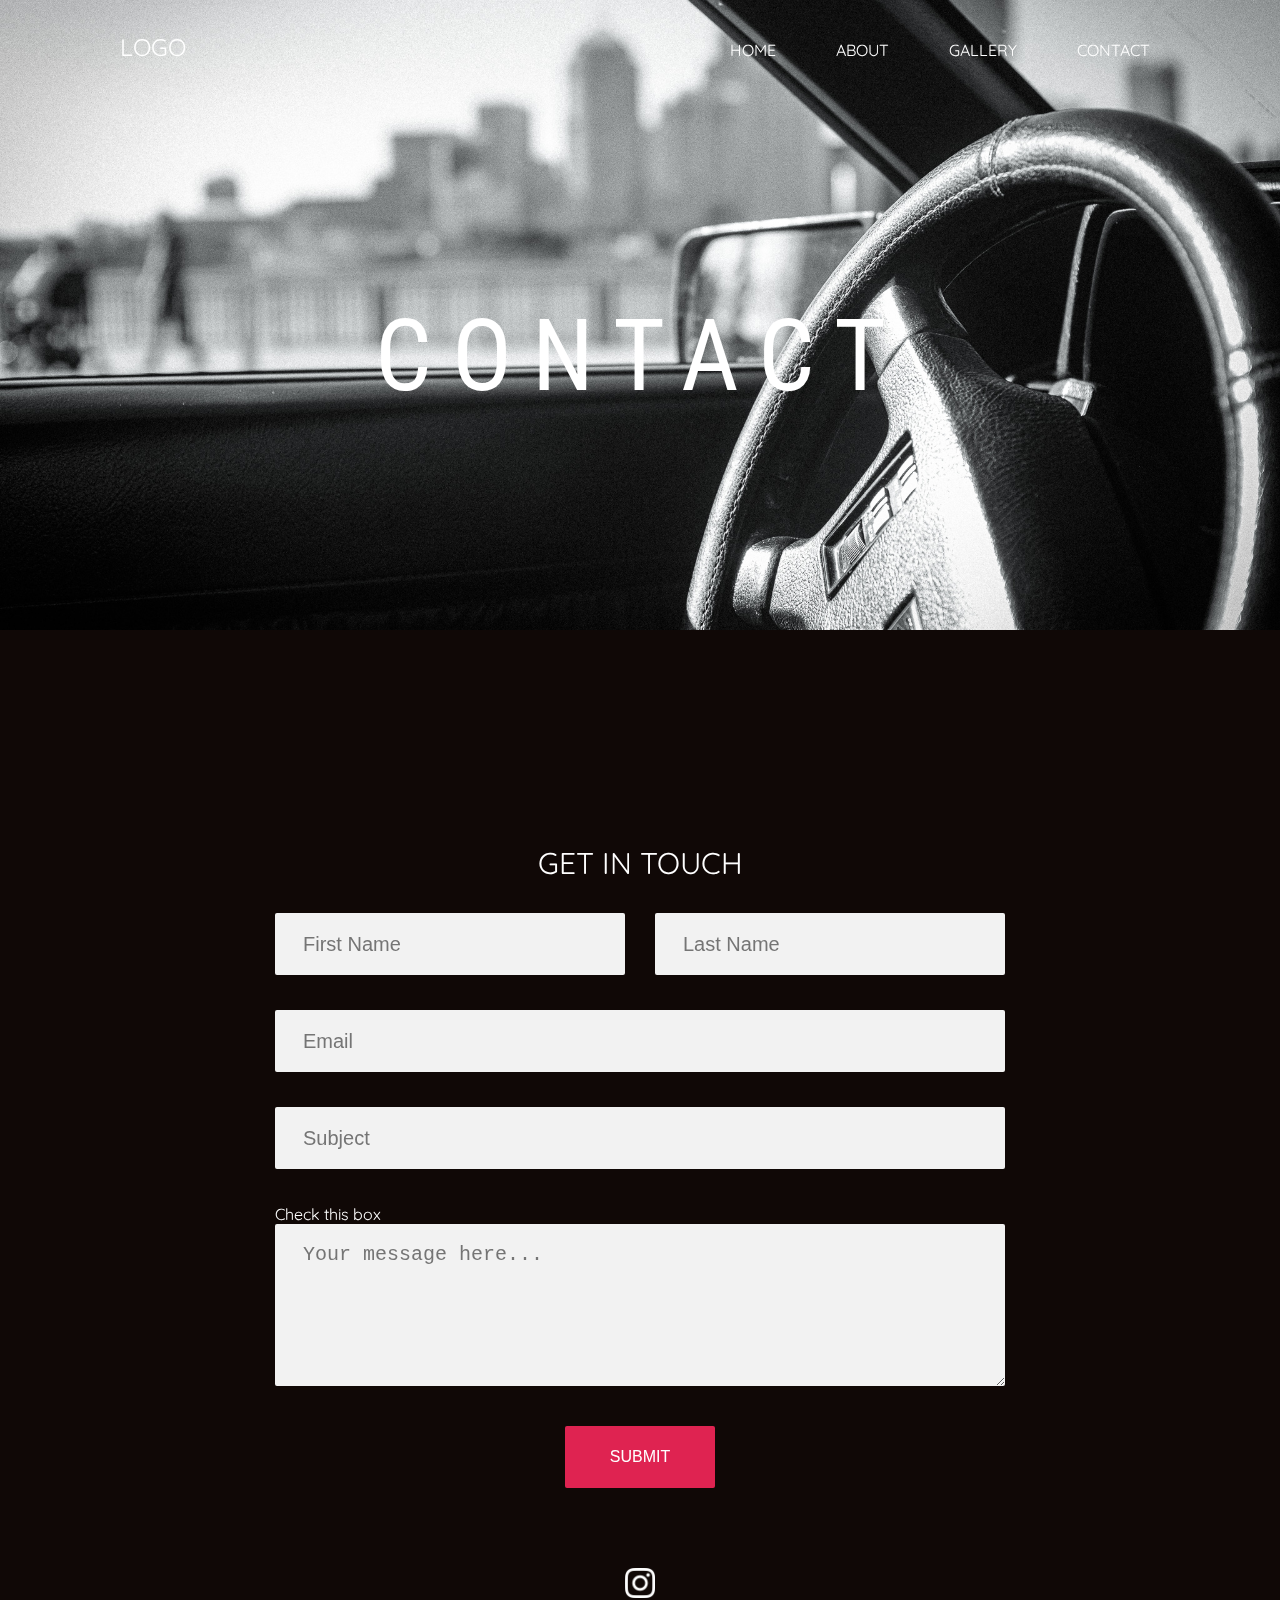
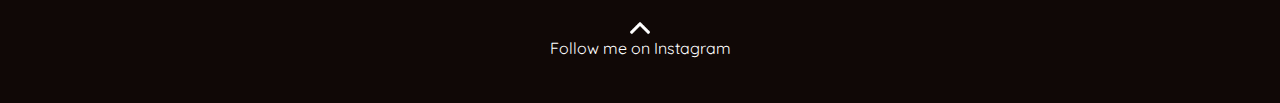
<file: Contact.html>
<!DOCTYPE html>
<html lang="en">
<head>
  <meta charset="UTF-8">
  <meta name="viewport" content="width=device-width, initial-scale=1.0">
  <meta http-equiv="X-UA-Compatible" content="ie=edge">
  <title>Contact - Zavier Myles</title>
  <script
  src="https://code.jquery.com/jquery-3.4.1.js"
  integrity="sha256-WpOohJOqMqqyKL9FccASB9O0KwACQJpFTUBLTYOVvVU="
  crossorigin="anonymous"></script>
  <link rel="stylesheet" href="css/style.css">
  <link rel="stylesheet" href="css/contact-styles.css">
  <link rel="stylesheet" href="css/responsiveCSS.css">
<!-- BOOT-->
  <link href="https://fonts.googleapis.com/css?family=Roboto+Condensed&display=swap" rel="stylesheet"> 
  <link href="https://fonts.googleapis.com/css?family=Quicksand&display=swap" rel="stylesheet"> <!--GOOGLE FONT-->
</head>
<body id="noMove">
    
  <nav class="noMove">
    <a href="index.html"><div class="logo">LOGO</div></a>  
    <ul class="topnav">
    <li><a href="index.html">Home</a></li>
    <li><a href="/#About">About</a></li>
    <li><a href="/Media.html">GALLERY</a></li>
    <li><a href="/Contact.html">Contact</a></li>
    <a href="#" class="icon" onclick="show()">
      <img src="css/images/open-menu.png" class="dropDown">
    </a>
  </ul>
</nav>

  <div id="sidebar">
    <div class="format">
      <ol><a href="index.html">HOME</a></ol>
      <ol><a href="#About" onclick="hideNav()">ABOUT</a></ol>
      <ol><a href="/Media.html">GALLERY</a></ol>
      <ol><a href="/Contact.html">CONTACT</a></ol>
    </div> 

    <a  href="#" class="toTheRight" onclick="show()">
      <img src="css/images/close.png" class="close-btn" >
    </a>
</div>


  <section class="sec1" id="contact-section-styles">
    <header>
        <h1>CONTACT</h1>
    </header>
    
  </section>
  
      <div class="container-contact100" >
          <div class="wrap-contact100">
            <form class="contact100-form validate-form" id="contact-form form" action="https://formspree.io/zmyles1998@gmail.com"
            method="POST">
              <span class="contact100-form-title">
                Get in Touch
              </span>
      
              <div class="wrap-input100 rs1-wrap-input100 validate-input" >

                <!-- ERROR MESSAGE-->
                
                <input class="input100 firstName invalid" type="text" name="FirstName"  id ="inputFirstName" placeholder="First Name" required>
              </div>
      
              <div class="wrap-input100 rs1-wrap-input100 validate-input">
                
                <!-- ERROR MESSAGE-->
                  <div  id ="error" ></div>
                <input class="input100 lastName" type="text" name="lastName" id ="inputLastName"placeholder="Last Name" required>
              </div>
      
              <div class="wrap-input100">

                  <div  class="status">

                  </div>
                <input class="input100 email" type="text" name="email" id ="inputEmail"placeholder="Email">
              </div>
    
              <div class="wrap-input100">

                  
                  <input class="input100 subject" type="text" name="subject" id ="inputSubject"placeholder="Subject" required>
                </div>
      
              <div class="wrap-input100 validate-input">
                
                  <div class="invalid-input">Check this box</div>
                <textarea class="input100 message" id="inputMessage"  type="text" name="message" placeholder="Your message here..." required></textarea>
                
              </div>
      
              <div class="container-contact100-form-btn">
                <div class="wrap-contact100-form-btn">
                  <div class="contact100-form-bgbtn"></div>
                  <button  type="submit" class="contact100-form-btn submit">
                    Submit
                  </button>
                </div>
              </div>


              <input type="hidden" name="_next" value="Contact.html"/> <!-- Takes user back to website -->
            </form>
          </div>
    
    
      <footer>
          <a href="https://www.instagram.com/fujiponyo/"><div alt="instagram" class="instagram-symbol"></div></a>
          <div class="arrow" > </div>
          <div class="footer-text">Follow me on Instagram</div>
      </footer>
  
      

<script src="scripts.js"></script>
</body>
</html>
</file>
<file: css/style.css>
/*============================================================================================
==============================        STICKY NAV BAR  & LANDING PAGE      =============================
==============================================================================================*/


body {
  margin: 0;
  padding: 0;
  font-family: 'Quicksand';
  background: #100806;
  color: white;
}

nav {
  position: fixed;
  top: 0;
  left: 0;
  width: 100%;
  height: 100px;
  padding: 10px 100px;
  box-sizing: border-box;
  transition: .3s;
}

nav.black {
  background: rgba(17, 0, 0, 0.8);
  height: 100px;
  padding: 10px 100px;
}

.logo{
  transition: 0.3s;
}

.logo:hover {
  transform: scale(1.170);
}

nav .logo {
  padding: 22px 20px;
  height: 80px;
  float: left;
  font-size: 24px;
  transition: .3s;
}

nav.black .logo {
  color: #fff;
}

nav ul {
  list-style: none;
  float: right;
  padding: 0;
  margin: 0;
  display: flex;
}

nav ul li {
  list-style: none;
}

nav ul li a {
  line-height: 80px;
  color: #fff;
  padding: 12px 30px;
  text-decoration: none;
  text-transform: uppercase;
  transition: .3s;
}

nav.black ul li a {
  /* color: #fff; */
}

nav ul li a:focus {
  /* outline:none; */
}

nav ul li a.active {
  /* background: #e2472f; */
  /* color: #fff; */
  /* border-radius: 6px; */
}

li{
  transition: 0.3s;
}

li:hover{
  transform: scale(1.200);
}

section.sec1 {
  width: 100%;
  height: 100vh;
  background: url(/css/images/Black-Plane.JPG);
  background-size: cover;
  background-position: center;
}


/* GALLLERY!!!!! */

#contact-section-styles-port{
  width: 100%;
  height: 55vh;
}
section.sec2 {
  width: 100%;
  height: 100vh;
}

.sec2 {
  display: flex;
    justify-content: center;
    align-items: center;
}

/* ======================= */




#contact-section-styles{
  width: 100%;
  height: 70vh;
  background: url(/css/images/Contrast.jpg);
  background-size: cover;
  background-position: center;
}

.content {
  margin-top: 190px;
  height: 500px;
}

.content p {
  width: 900px;
  margin: 30px auto;
  text-align: justify;
  line-height: 30px;
}


.sec1 {
  display: flex;
  justify-content: center;
  align-items: center;
}


header * {
  font-weight: normal;
  letter-spacing: 0.2em;
  text-align: center;
  margin: 0;
  padding: 1em 0;
}

h1 {
  font-size: 100px;
  text-align: center; 
  font-family: 'Roboto Condensed';
  padding-bottom: 20px;
}

h2 {
  font-size: 60px;
  text-align: center; 
  font-family: 'Quicksand';
  letter-spacing: 0.2em;
}


.wrap {
  position: relative;
  top: 20%;
  width: 100%;
}

.contact-btn {
  color: #fff;
  border: 2px solid #fff;
  padding: 10px;
  letter-spacing: 5px;
  transition: all .25s;
}

.contact-btn:hover {
  letter-spacing: 15px;
  background: #100806
}


/*============================================================================================
==============================        Footer CSS       =============================
==============================================================================================*/


footer{
  height: 160px;
  background: #100806;
  padding: 40px;
}

.footer-text {
  text-align: center;
}

.arrow {
  height: 20px;
  width: 20px;
  background: url(/css/images/up-arrow.png);
  background-size: cover;
  background-position: center;
  margin: 0 auto;
  margin-top: 20px;
}

a{
  text-decoration: none;
  color: white;
  height: 20px;
}

.span {
  clear: left;
  margin: 0 auto;
}

.instagram-symbol {
  margin-top: 40px;
  width: 30px;
  height: 30px;
  background: url(/css/images/instagram.png);
  background-size: cover;
  background-position: center;
  transition: 0.3s;
  margin: 0 auto;
}

.instagram-symbol:hover { 
  transform: scale(1.170);
}

.border{
  margin: 40px 115px;
}


.center {
  display: flex;
  justify-content: center;
  letter-spacing: 3px;
}

.center a{
  padding: 5px;
  height: 30px;
}

.center p{
  padding: 5px;
  height: 30px;
}

.center a:hover {
  background-color: #ddd;
  color: black;
}

.container{
  padding-top: 20px;
  margin: .5vw;
  margin-left: 100px;
  margin-right: 100px;
  font-size: 0;
  display: -ms-flexbox;
  -ms-flexbox-wrap: wrap;
  -ms-flexbox-direction: column;
  -ms-flex-flow: row;
  flex-flow: row wrap;
  display: -webkit-box;
  display: flex;
}

.container div {
  -webkit-box-flex: auto;
  -ms-flex: auto;
  flex: auto;
  width: 200px;
  margin: .5vw;
  padding: 2px;
}

.container div img {
  width: 100%;
  height: auto;
}

/* .center {
  margin: 40px;
} */

.sub-head{
  font-size: 1em;
}


.wrap a:hover{
  background:white;
  color:black
}
</file>
<file: css/contact-styles.css>
/*////////////////////////////////  NAV BAR    /////////////////////////////////////////////*/



.absolute {
  position: absolute;
}


/*//////////////////////////////////////////////////////////////////
[ RESTYLE TAG ]*/

* {
	margin: 0px; 
	padding: 0px; 
	box-sizing: border-box;
}

body, html {
	height: 100%;
}

input {
	outline: none;
	border: none;
}

textarea {
  outline: none;
  border: none;
}

textarea:focus, input:focus {
  border-color: transparent !important;
}



/*---------------------------------------------*/
button {
	outline: none !important;
	border: none;
	background: transparent;
}

button:hover {
	cursor: pointer;
}





/*//////////////////////////////////////////////////////////////////
[ Contact ]*/

.container-contact100 {
  width: 100%;  
  min-height: 100vh;
  display: flex;
  flex-wrap: wrap;
  flex-direction: column;
  justify-content: center;
  align-items: center;
  padding: 15px;
}

.wrap-contact100 {
  max-width: 960px;
  border-radius: 2px;
  margin-top: 200px;
  padding-left: 115px;
  padding-right: 115px;
  position: relative;
}


/*==================================================================
[ Form ]*/

.contact100-form {
  width: 100%;
  display: flex;
  flex-wrap: wrap;
  justify-content: space-between;
}

.contact100-form-title {
 
  display: block;
  width: 100%;
  font-size: 30px;
  color: #fff;
  line-height: 1.2;
  text-transform: uppercase;
  text-align: center;
  padding-bottom: 32px;
}



/*------------------------------------------------------------------
[ Input ]*/

.wrap-input100 {
  width: 100%;
  position: relative;
  background-color: transparent;
  margin-bottom: 35px;
}

.rs1-wrap-input100 {
  width: calc((100% - 30px) / 2);
}

.input100 {
  display: block;
  width: 100%;
  background: #f2f2f2;
  border-radius: 2px;
  font-size: 20px;
  color: #8d8989;
  line-height: 1.2;
  padding: 0 28px;
}


/*---------------------------------------------*/
input.input100 {
  height: 62px;
}


textarea.input100 {
  min-height: 162px;
  padding-top: 19px;
  padding-bottom: 13px;
}

.input100:focus {
  background: #e6e6e6;
}

/*------------------------------------------------------------------
[ Button ]*/
.container-contact100-form-btn {
  width: 100%;
  margin-bottom: 40px;
  display: flex;
  flex-wrap: wrap;
  justify-content: center;
  margin-top: 5px;
}

.wrap-contact100-form-btn {
  display: block;
  position: relative;
  z-index: 1;
  border-radius: 2px;
  overflow: hidden;
}

.contact100-form-bgbtn {
  position: absolute;
  z-index: -1;
  width: 300%;
  height: 100%;
  background: #df2351;
  top: 0;
  left: -100%;
}

.contact100-form-btn {
  display: flex;
  justify-content: center;
  align-items: center;
  padding: 0 20px;
  min-width: 150px;
  height: 62px;

  font-size: 16px;
  color: #fff;
  line-height: 1.2;
  text-transform: uppercase;
}

/* .wrap-contact100-form-btn:hover .contact100-form-bgbtn {
  left: 0;
} */


/*------------------------------------------------------------------
[ Responsive ]*/

@media (max-width: 992px) {
  .wrap-contact100 {
    padding: 66px 80px 59px 80px;
  }
}

@media (max-width: 768px) {
  .rs1-wrap-input100 {
    width: 100%;
  }
}

@media (max-width: 576px) {
  .wrap-contact100 {
    padding: 66px 15px 59px 15px;
  }
}
</file>
<file: css/responsiveCSS.css>
/*============================================================================================
==============================        RESPONSIVENESS!!!     =============================
==============================================================================================*/

#sidebar {
  display: none;
}

@media screen and (max-width: 950){
  h1{
    padding-left: 20px;
    padding-right: 20px;
  }  
}

@media screen and (max-width: 992px) {
  section.sec1{
    height: 400px;
    background-position: 0 -30px;
  }

  h1{
    font-size: 50px;
  }

  h2{
    font-size: 30px;
  }

  .content p {
   width: 90%;
  }

  #contact-section-styles {
    height: 40vh;
  }

  .wrap-contact100 {
    margin-top: 10px;
  }

  #contact-section-styles {
   height: 40vh;
  }
}


/* When the screen is less than 600 pixels wide, hide all links, except for the first one ("Home"). Show the link that contains should open and close the topnav (.icon) */

@media screen and (max-width: 950px) {
  .topnav a:not(:first-child) {display: none;}
 .topnav a.icon {
   float: right;
   display: block;
 } 

 .content {
   margin-top: 100px;
 }
 
 
  li {
   display: none;
 } 

  .topnav .icon {
   padding: 22px 20px;
   height: 80px;
 }

.dropDown{
  height: 30px;
  width: 30px;
}

#sidebar {
  display: flex;
  
}

#sidebar{
 position: absolute;
 width: 100%;
 height: 100%;
 background: #100806;
 right: 1000px;
}

#sidebar.active {
 left: 0;
 z-index: 6;
 height: 150%;
}



.stop{
  overflow: hidden;
}


.format {
position: fixed;
 display: flex;
 flex-direction: column;
 justify-content: space-between;
 width: 100%;
 height: 80%;
 margin-top: 40px;
}

.close-btn{
  background: url(/css/images/close.png);
  background: center;
  position: relative;
  z-index: 20;
  height: 30px;
  width: 30px;
  margin: 30px;
}

ol{
  margin-top: 65px;
  width: 100%;
  text-align: center;
  transition: 0.3s;
}

.format a{
  letter-spacing: 5px;
  transition: all .25s;
}

.format a:hover {
  background-color: #ddd;
  color: black;
  cursor: pointer;
  letter-spacing: 15px;
}

#sidebar .format {
 font-size: 40px;
 padding: 20px 24px; 
}

.toTheRight {
  display: flex;
  justify-content: flex-end;
  width: 100%;
  padding: 20px;
  height: 30px;
}

.container {
  margin-left: 50px;
  margin-right: 50px;
}



}


/*=========================================================================
================================  800 Px  ==================================
=====================================================================*/


@media screen and (max-width: 800px) {
   section.sec1{
     height: 400px;
     background-position: 0 -30px;
   }

   h1{
     font-size: 50px;
   }

   

   .content p {
    width: 90%;
   }

   #contact-section-styles {
     height: 40vh;
   }

   .wrap-contact100 {
     margin-top: 10px;
   }

   #contact-section-styles {
    height: 40vh;
   }

   nav.black {
    padding: 10px 10px;
  }


}

/*=========================================================================
===============================  700 Px  ===============================
=====================================================================*/

@media screen and (max-width: 700px) {
 

  .toTheRight {
    display: flex;
    justify-content: flex-end;
    width: 100%;
    padding: 20px;
  }

}

/*=========================================================================
================================  636 Px  ===============================
=====================================================================*/

@media screen and (max-width: 636px) {
  section.sec1 {
    background: cover;
    width: 100%;
    height: 100vh;
    background-position: center;
  }

  .content{
    margin-top: 90px;
  }

  .container {
    margin-left: 20px;
    margin-right: 20px;
  }

}

/*=========================================================================
==============================  500 Px  ================================
=====================================================================*/


@media screen and (max-width: 500px) {
  .contact100-form-title { 
      font-size: 25px;
  }

  nav.black{
      padding: 10px 10px;
  }

  h2 {
    font-size: 25px;
  }

  input.input100 {
    font-size: 15px;
    height: 40px;
  }

  .input100{
    font-size: 15px;
  }

  textarea.input100{
    padding-top: 10px;
    padding-bottom: 10px;
  }

  .absolute {
    position: absolute;
  }

  
  .sub-head{
    font-size: 12px;
  }

  #contact-section-styles-port {
    height: 60vh;
  }
  
}




/*============================================================================================
==============================        DropDown NAV CSS       =============================
==============================================================================================*/

/* Change the color of links on hover */
.topnav a:hover {
  background-color: #ddd;
  color: black;
}


/* Hide the link that should open and close the topnav on small screens */
.topnav .icon {
  display: none;
}

.dropMenu{
  visibility: hidden;
}

/*=========================================================================
==========================================================================
=====================================================================*/


 @media screen and (max-width: 450px) {
  h1 {
    font-size: 40px;
    padding-left: 20px;
    padding-right: 20px;
    padding-bottom: 20px;
  }


 }


 @media screen and (max-width: 400px) {
  /* .container div {
    margin: 0;
  } */

  header{
    padding: 0;
  }

/* PORTFOLIO !!! */
  .container {
    margin-left: 10px;
    margin-right: 10px;
    columns: 2;
  }
}

 /*=========================================================================
==========================================================================
=====================================================================*/

 @media screen and (max-width: 375px) {
   nav {
     padding: 20px;
   }
 }
</file>
